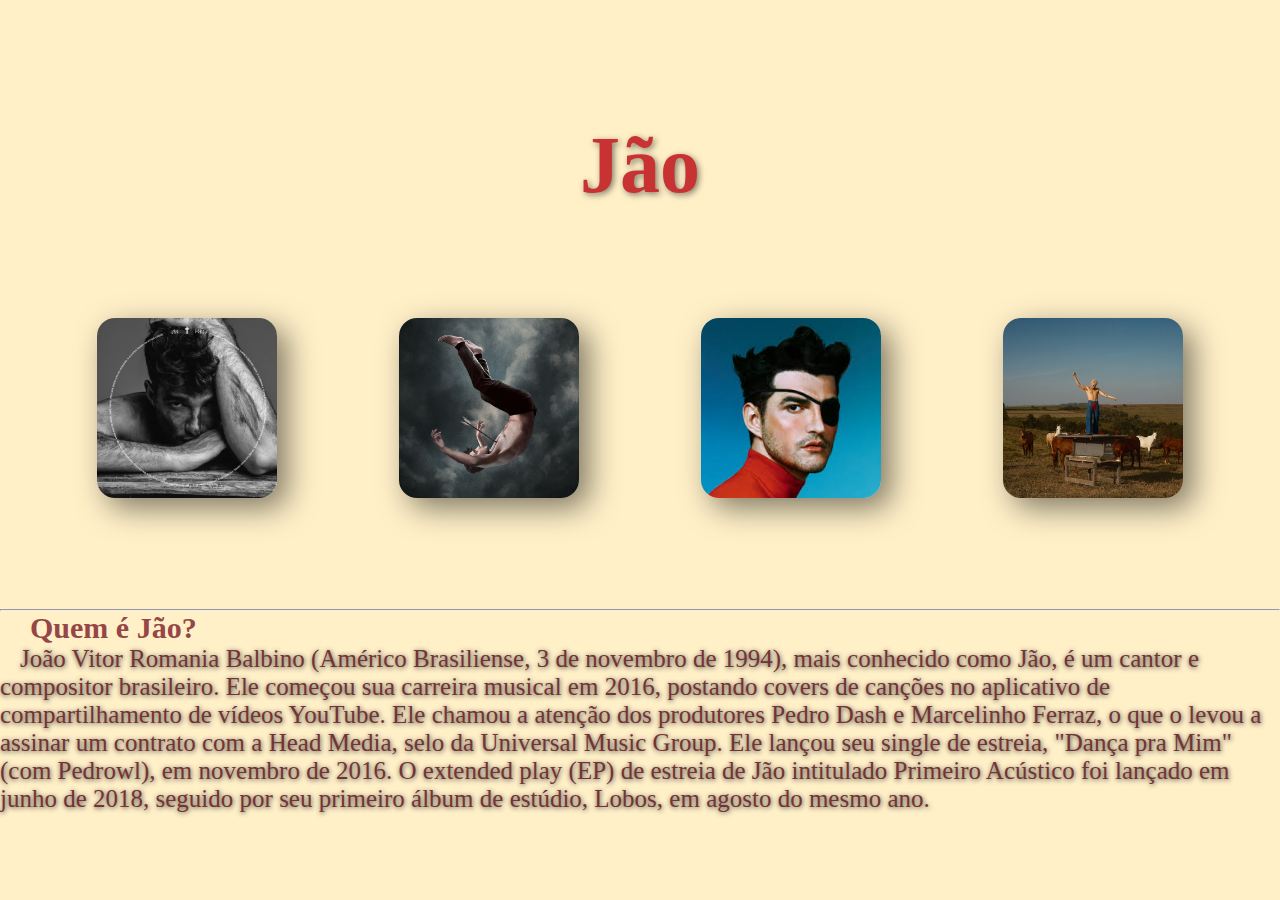
<file: index.html>
<!DOCTYPE html>
<html lang="pt-br">
<head>
    <meta charset="UTF-8">
    <meta name="viewport" content="width=device-width, initial-scale=1.0">
    <title>Cantor Jão</title>
    <link rel="stylesheet" href="css/style.css">
</head>
<body>
        <h1>Jão</h1>
    <div class="center">
        <table>
            <tr>
                <td><a href="lobos.html"><img src="images/lobos.jpg" href="1"></a></td>
                <td><a href="antiheroi.html"><img src="images/antiheroi.jpg"></a></td>
                 <td><a href="pirata.html"><img src="images/pirata.jpg"></a></td>
                <td><a href="super.html"><img src="images/super.jpg"></a></td>
            </tr>
        </table>
    </div>
    <hr>
    <div>
        <h3>Quem é Jão?</h3>
        <p>João Vitor Romania Balbino (Américo Brasiliense, 3 de novembro de 1994), mais conhecido como Jão, é um cantor e compositor brasileiro. Ele começou sua carreira musical em 2016, postando covers de canções no aplicativo de compartilhamento de vídeos YouTube. Ele chamou a atenção dos produtores Pedro Dash e Marcelinho Ferraz, o que o levou a assinar um contrato com a Head Media, selo da Universal Music Group. Ele lançou seu single de estreia, "Dança pra Mim" (com Pedrowl), em novembro de 2016. O extended play (EP) de estreia de Jão intitulado Primeiro Acústico foi lançado em junho de 2018, seguido por seu primeiro álbum de estúdio, Lobos, em agosto do mesmo ano. </p>
    </div>
</body>
</html>
</file>
<file: css/style.css>
* {
    margin: 0px;
    padding: 0;
    box-sizing: border-box;
}
h1 {
    color: rgb(200, 50, 50);
    font-size: 80px;
    text-align: center;
    margin-top: 120px;
    text-shadow: 2px 2px 6px rgba(0, 0, 0, 0.5);
}
body {
    background-color: rgb(255, 240, 200);
    margin: 0;

}
table img {
    width: 180px;
    height: 180px;
    border-radius: 10%;
    box-shadow: 10px 10px 30px rgba(0, 0, 0, 0.5)
}
table {
    margin-top: 45px;
    margin-bottom: 45px;
    border-collapse: separate;
}

td {
    padding: 60px;
}

.center {
    display: flex;
    justify-content: center;
    text-align: center;
}
h3 {
    color: rgb(150, 70, 70);
    font-size: 30px;
    text-align: left;
    text-indent: 30px;
}
h2 {
    position: relative;
    text-align: center;
    color: white;
    font-size: 100px;
    margin-top: 175px;
}
hr {
    color: rgb(150, 70, 70);
}

p {
    color: rgb(117, 51, 51);
    font-size: 25px;
    text-indent: 20px;
    text-shadow: 0.5px 0.8px 5px rgb(56, 56, 56);
}

.imgtop {
    width: 100%;
}

.bottom {
    position: fixed;
    bottom: 0;
    width: 100%;
    max-height: 80%;
    margin-bottom: 120px;
}

#imglobos {
    width: 100%;
    height: 500px;
    box-shadow: 10px -10px 100px rgb(0, 0, 0);
    border-radius: 5%;
    position: absolute;
    display: inline-block;
    background-image: url("images/loboswall.jpg");
}
#imgantiheroi {
    width: 100%;
    height: 500px;
    box-shadow: 10px -10px 100px rgb(0, 0, 0);
    border-radius: 5%;
    position: absolute;
    display: inline-block;
    background-image: url("images/antiheroiwall.jpg");
}
#imgpirata {
    width: 100%;
    height: 500px;
    box-shadow: 10px -10px 100px rgb(0, 0, 0);
    border-radius: 5%;
    position: absolute;
    display: inline-block;
    background-image: url("images/piratawall.jpg");
}
#imgsuper {
    width: 100%;
    height: 500px;
    box-shadow: 10px -10px 100px rgb(0, 0, 0);
    border-radius: 5%;
    position: absolute;
    display: inline-block;
    background-image: url("images/superwall.jpg");
}
.bottom2 {
    position: fixed;
    bottom: 0;
    width: 100%;
    max-height: 80%;
    margin-bottom: 100px;
    font-size: 50px;
}
h5 {
    text-align: center;
    color:rgb(150, 70, 70);
    font-size: 30px;
    position: fixed;
    width: 100%;
    max-height: 80%;

}
</file>
